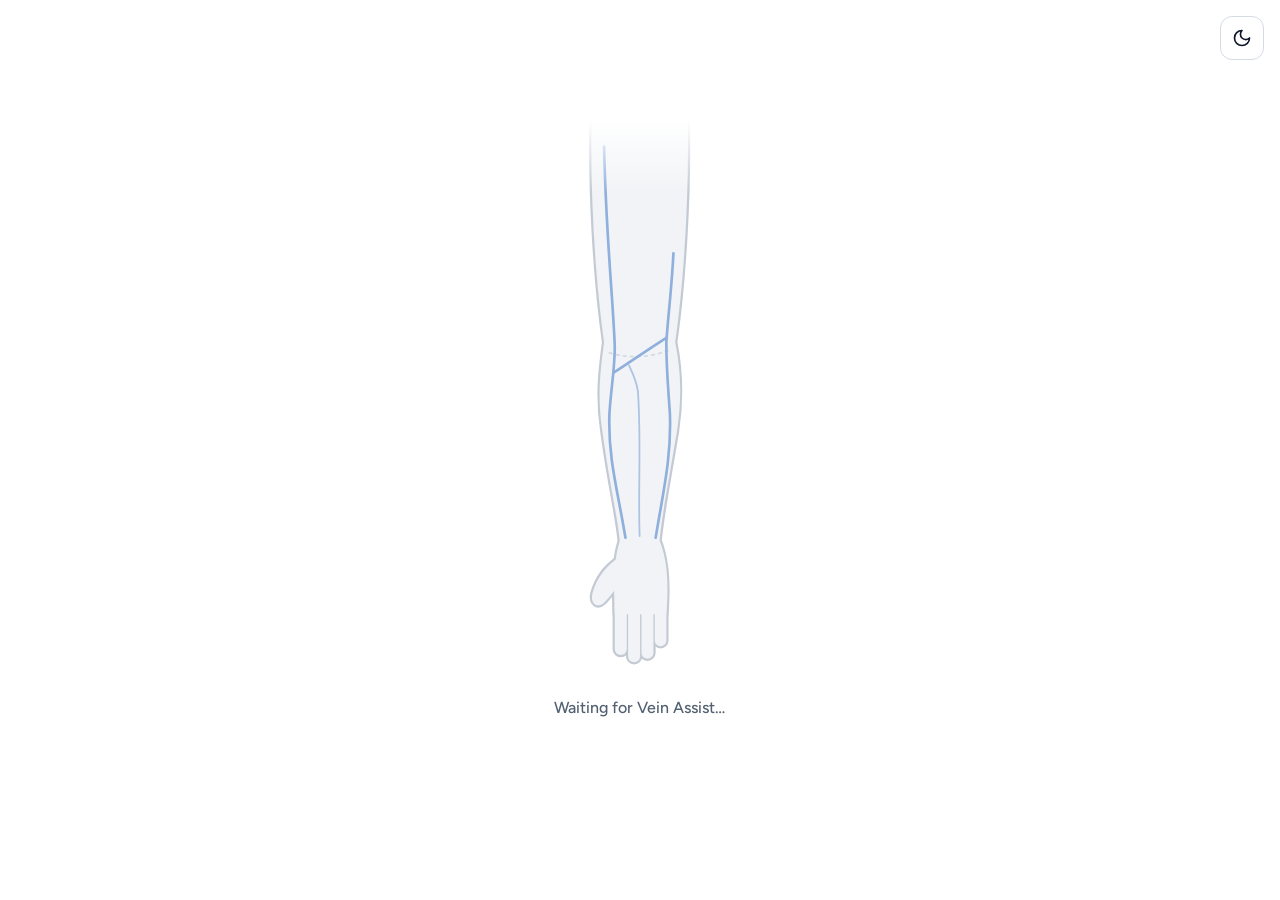
<file: vein-arm-guide/index.html>
<!doctype html>
<html lang="en">
<head>
  <meta charset="utf-8" />
  <meta name="viewport" content="width=device-width, initial-scale=1" />
  <title>Vein Arm Guide</title>
  <link rel="preconnect" href="https://fonts.googleapis.com" />
  <link rel="preconnect" href="https://fonts.gstatic.com" crossorigin />
  <link href="https://fonts.googleapis.com/css2?family=Figtree:wght@500;600&family=Hind:wght@500;600&display=swap" rel="stylesheet" />
  <script>
    // Apply a saved light/dark choice before the page paints, so it doesn't flash.
    try { const t = localStorage.getItem("arm-theme"); if (t === "light" || t === "dark" || t === "aero") document.documentElement.dataset.theme = t; } catch (_) {}
  </script>
  <style>
    :root {
      --bg: #ffffff;
      --skin: #f1f3f6;
      --outline: #c3cad4;
      --vein: #8fb0dc;
      --crease: #d5dbe3;
      --glow: #0891b2;
      --text: #0f172a;
      --muted: #526071;
      --btn-border: #d5dbe3;
      --font: "Figtree", system-ui, -apple-system, "Segoe UI", sans-serif;
      color-scheme: light;
    }
    @media (prefers-color-scheme: dark) {
      :root:not([data-theme="light"]):not([data-theme="aero"]) {
        --bg: #000000; --skin: #15191f; --outline: #3a4350; --vein: #3d6aa8; --crease: #2a3038;
        --glow: #22d3ee; --text: #e8edf2; --muted: #9aa6b2; --btn-border: #2a3038;
        color-scheme: dark;
      }
    }
    :root[data-theme="dark"] {
      --bg: #000000; --skin: #15191f; --outline: #3a4350; --vein: #3d6aa8; --crease: #2a3038;
      --glow: #22d3ee; --text: #e8edf2; --muted: #9aa6b2; --btn-border: #2a3038;
      color-scheme: dark;
    }

    /* Frutiger Aero: sky-to-grass backdrop, bubbles, a glassy arm and a glossy green glow */
    :root[data-theme="aero"] {
      --bg: #e4f5ff; --skin: url(#aero-skin); --outline: rgba(255, 255, 255, 0.95); --vein: #3b82c4;
      --crease: rgba(59, 130, 196, 0.35); --glow: #059669; --text: #0b3550; --muted: #2d5873;
      --btn-border: rgba(255, 255, 255, 0.95);
      --font: "Segoe UI", "Hind", "Figtree", system-ui, sans-serif;
      color-scheme: light;
    }
    :root[data-theme="aero"] body {
      background:
        radial-gradient(circle at 14% 20%, rgba(255, 255, 255, 0.75), rgba(255, 255, 255, 0) 8%),
        radial-gradient(circle at 84% 16%, rgba(255, 255, 255, 0.6), rgba(255, 255, 255, 0) 6%),
        radial-gradient(circle at 80% 58%, rgba(255, 255, 255, 0.45), rgba(255, 255, 255, 0) 10%),
        radial-gradient(circle at 20% 66%, rgba(255, 255, 255, 0.4), rgba(255, 255, 255, 0) 7%),
        radial-gradient(130% 45% at 50% 112%, #6fcf5f 0%, #a5e48f 38%, rgba(165, 228, 143, 0) 62%),
        linear-gradient(180deg, #3fa9e8 0%, #8fd2f6 40%, #dff4ff 72%, #e9f9e1 100%);
      background-attachment: fixed;
    }
    :root[data-theme="aero"] .arm { filter: drop-shadow(0 10px 22px rgba(14, 80, 130, 0.28)); }
    :root[data-theme="aero"] .outline > * { stroke-width: 4; }
    :root[data-theme="aero"] .zone .area { fill: #34d399; fill-opacity: .45; stroke: #047857; }
    :root[data-theme="aero"] .caption {
      padding: 10px 20px; border-radius: 16px; min-height: 0;
      background: rgba(255, 255, 255, 0.55); border: 1px solid rgba(255, 255, 255, 0.9);
      -webkit-backdrop-filter: blur(14px); backdrop-filter: blur(14px);
      box-shadow: 0 6px 20px rgba(14, 80, 130, 0.16), inset 0 1px 0 #fff;
    }
    :root[data-theme="aero"] .eyebrow { color: #047857; }
    :root[data-theme="aero"] .theme-btn {
      background: linear-gradient(180deg, rgba(255, 255, 255, 0.95) 0%, rgba(255, 255, 255, 0.6) 50%, rgba(214, 240, 255, 0.75) 51%, rgba(255, 255, 255, 0.85) 100%);
      box-shadow: 0 2px 8px rgba(14, 80, 130, 0.2);
    }

    * { box-sizing: border-box; }
    html, body { margin: 0; height: 100%; }
    body {
      background: var(--bg); color: var(--text); font-family: var(--font);
      min-height: 100dvh; display: grid; place-items: center;
      transition: background-color 200ms;
    }

    main { display: flex; flex-direction: column; align-items: center; gap: 16px; padding: 24px 16px; }
    .arm { height: min(74dvh, 560px); width: auto; display: block; overflow: visible; }

    /* arm drawing */
    .outline > * { fill: none; stroke: var(--outline); stroke-width: 5; stroke-linejoin: round; }
    .fill > * { fill: var(--skin); }
    .vein { fill: none; stroke: var(--vein); stroke-width: 3; stroke-linecap: round; }
    .vein.thin { stroke-width: 2; opacity: .7; }
    .crease { fill: none; stroke: var(--crease); stroke-width: 2; stroke-linecap: round; stroke-dasharray: 3 5; }

    /* highlight zones: hidden until their site is recommended */
    .zone { opacity: 0; transition: opacity 220ms ease-in; }
    .zone.on { opacity: 1; transition: opacity 320ms cubic-bezier(.22, 1, .36, 1); }
    .zone .area { fill: var(--glow); fill-opacity: .26; stroke: var(--glow); stroke-width: 2.5; }
    .zone .seg { fill: none; stroke: var(--glow); stroke-width: 5; stroke-linecap: round; }
    .zone .ring { fill: none; stroke: var(--glow); stroke-width: 2; opacity: 0; transform-box: fill-box; transform-origin: center; }
    .zone.on .ring { animation: ping 1.3s cubic-bezier(.22, 1, .36, 1) 3; } /* a few pulses on arrival, then steady */
    @keyframes ping { from { transform: scale(1); opacity: .8; } to { transform: scale(1.7); opacity: 0; } }

    /* caption */
    .caption { text-align: center; min-height: 84px; max-width: 340px; }
    .eyebrow { margin: 0 0 2px; font-size: 13px; font-weight: 600; letter-spacing: .08em; text-transform: uppercase; color: var(--glow); }
    .site { margin: 0; font-size: 22px; font-weight: 600; line-height: 1.3; }
    .where { margin: 2px 0 0; font-size: 16px; font-weight: 500; color: var(--muted); }
    .hint { margin: 0; font-size: 16px; font-weight: 500; color: var(--muted); line-height: 1.5; }

    /* light / dark button (same as the chatbot) */
    .theme-btn {
      position: fixed; top: 16px; right: 16px;
      width: 44px; height: 44px; border-radius: 12px; display: grid; place-items: center; cursor: pointer;
      border: 1px solid var(--btn-border); background: var(--bg); color: var(--text);
      transition: border-color 160ms;
    }
    .theme-btn:hover { border-color: var(--muted); }
    .theme-btn:focus-visible { outline: 3px solid var(--glow); outline-offset: 2px; }
    .theme-btn svg { width: 20px; height: 20px; grid-area: 1 / 1; fill: none; stroke: currentColor; stroke-width: 2; stroke-linecap: round; stroke-linejoin: round; }
    /* the icon shows the theme you'll switch to next: light -> dark -> aero */
    .theme-btn svg { display: none; }
    :root[data-mode="light"] .theme-btn .moon,
    :root[data-mode="dark"] .theme-btn .drop,
    :root[data-mode="aero"] .theme-btn .sun { display: block; }

    /* "View in AR" (shown only where the headset supports it) */
    .ar-btn {
      position: fixed; top: 16px; left: 16px; height: 44px; padding: 0 16px 0 12px;
      display: inline-flex; align-items: center; gap: 8px; cursor: pointer;
      border-radius: 12px; border: 1px solid var(--btn-border); background: var(--bg); color: var(--text);
      font: 600 15px var(--font); transition: border-color 160ms;
    }
    .ar-btn[hidden] { display: none; }
    .ar-btn:hover { border-color: var(--muted); }
    .ar-btn:focus-visible { outline: 3px solid var(--glow); outline-offset: 2px; }
    .ar-btn svg { width: 20px; height: 20px; fill: none; stroke: currentColor; stroke-width: 2; stroke-linecap: round; stroke-linejoin: round; }
    :root[data-theme="aero"] .ar-btn {
      background: linear-gradient(180deg, rgba(255, 255, 255, 0.95) 0%, rgba(255, 255, 255, 0.6) 50%, rgba(214, 240, 255, 0.75) 51%, rgba(255, 255, 255, 0.85) 100%);
      box-shadow: 0 2px 8px rgba(14, 80, 130, 0.2);
    }
    .ar-hint { position: fixed; left: 50%; bottom: 16px; transform: translateX(-50%); margin: 0; max-width: calc(100% - 32px);
      padding: 8px 14px; border-radius: 10px; border: 1px solid var(--btn-border); background: var(--bg);
      color: var(--muted); font-size: 14px; text-align: center; }
    .ar-hint[hidden] { display: none; }
    .ar-canvas { position: fixed; inset: 0; display: none; pointer-events: none; } /* never blocks taps on the page */
    .ar-preview body { background: #1d232b; }
    .ar-preview main, .ar-preview .theme-btn { display: none; }
    .ar-preview .ar-canvas { display: block; }

    @media (prefers-reduced-motion: reduce) {
      .zone, .zone.on { transition: none; }
      .zone.on .ring { animation: none; }
    }
  </style>
</head>
<body>
  <button class="theme-btn" id="theme" type="button" aria-label="Switch to light mode">
    <svg class="sun" viewBox="0 0 24 24" aria-hidden="true"><circle cx="12" cy="12" r="4"/><path d="M12 2v2M12 20v2M4.93 4.93l1.41 1.41M17.66 17.66l1.41 1.41M2 12h2M20 12h2M6.34 17.66l-1.41 1.41M19.07 4.93l-1.41 1.41"/></svg>
    <svg class="moon" viewBox="0 0 24 24" aria-hidden="true"><path d="M12 3a6 6 0 0 0 9 9 9 9 0 1 1-9-9z"/></svg>
    <svg class="drop" viewBox="0 0 24 24" aria-hidden="true"><path d="M12 22a7 7 0 0 0 7-7c0-2-1-3.9-3-5.5s-3.5-4-4-6.5c-.5 2.5-2 4.9-4 6.5C6 11.1 5 13 5 15a7 7 0 0 0 7 7z"/></svg>
  </button>

  <button class="ar-btn" id="ar-btn" type="button" hidden>
    <svg viewBox="0 0 24 24" aria-hidden="true"><path d="M21 8a2 2 0 0 0-1-1.73l-7-4a2 2 0 0 0-2 0l-7 4A2 2 0 0 0 3 8v8a2 2 0 0 0 1 1.73l7 4a2 2 0 0 0 2 0l7-4A2 2 0 0 0 21 16Z"/><path d="m3.3 7 8.7 5 8.7-5M12 22V12"/></svg>
    View in AR
  </button>
  <p class="ar-hint" id="ar-hint" role="status" hidden></p>

  <main>
    <!-- Right arm, palm up (thumb side on the left of the picture). -->
    <svg class="arm" viewBox="0 0 240 630" role="img" aria-labelledby="caption-text">
      <defs>
        <linearGradient id="fade" x1="0" y1="0" x2="0" y2="1">
          <stop offset="0" stop-color="#fff" stop-opacity="0" />
          <stop offset=".13" stop-color="#fff" stop-opacity="1" />
        </linearGradient>
        <mask id="fade-top" maskUnits="userSpaceOnUse" x="0" y="0" width="240" height="630">
          <rect width="240" height="630" fill="url(#fade)" />
        </mask>
        <linearGradient id="aero-skin" x1="0" y1="0" x2="1" y2="0">
          <stop offset="0" stop-color="#ffffff" stop-opacity=".55" />
          <stop offset=".3" stop-color="#ffffff" stop-opacity=".95" />
          <stop offset=".55" stop-color="#e6f6ff" stop-opacity=".7" />
          <stop offset="1" stop-color="#bfe6fb" stop-opacity=".75" />
        </linearGradient>
        <filter id="glow" x="-50%" y="-50%" width="200%" height="200%">
          <feGaussianBlur stdDeviation="5" result="b" />
          <feMerge><feMergeNode in="b" /><feMergeNode in="SourceGraphic" /></feMerge>
        </filter>
        <g id="silhouette">
          <path d="M66 0 C64 80 70 180 80 250 C76 280 72 310 78 350 C86 410 96 450 98 478 L142 478 C144 450 152 410 162 350 C168 310 166 280 160 250 C170 180 176 80 174 0 Z" />
          <path d="M99 470 C92 488 90 512 92 556 L150 556 C153 520 151 492 141 470 Z" />
          <path d="M97 492 C84 500 72 514 67 532 C64 544 72 550 80 543 C88 535 94 526 100 518 Z" />
          <rect x="92" y="540" width="13.5" height="62" rx="6.75" />
          <rect x="107" y="540" width="13.5" height="70" rx="6.75" />
          <rect x="122" y="540" width="13.5" height="66" rx="6.75" />
          <rect x="137" y="540" width="13" height="52" rx="6.5" />
        </g>
      </defs>

      <g mask="url(#fade-top)">
        <g class="outline"><use href="#silhouette" /></g>
        <g class="fill"><use href="#silhouette" /></g>

        <path class="crease" d="M86 262 Q121 272 156 258" />
        <!-- cephalic (thumb side), basilic (little-finger side), median cubital, median forearm -->
        <path class="vein" d="M104 470 C96 420 84 380 86 330 C88 300 92 280 92 255 C90 200 82 130 80 30" />
        <path class="vein" d="M138 470 C146 420 156 380 154 330 C152 300 150 280 150 250 C152 220 156 190 158 150" />
        <path class="vein" d="M91 284 C108 273 128 259 150 245" />
        <path class="vein thin" d="M120 468 C118 420 122 360 118 305 C116 292 112 285 108 276" />

        <g class="zone" data-site="median_cubital">
          <g transform="rotate(-32 121 264)">
            <ellipse class="ring" cx="121" cy="264" rx="26" ry="14" />
            <ellipse class="area" cx="121" cy="264" rx="26" ry="14" />
          </g>
          <path class="seg" filter="url(#glow)" d="M91 284 C108 273 128 259 150 245" />
        </g>
        <g class="zone" data-site="cephalic_antecubital">
          <ellipse class="ring" cx="91" cy="268" rx="12" ry="22" />
          <ellipse class="area" cx="91" cy="268" rx="12" ry="22" />
          <path class="seg" filter="url(#glow)" d="M89 300 C91 285 92 270 92 240" />
        </g>
        <g class="zone" data-site="basilic_antecubital">
          <ellipse class="ring" cx="150" cy="254" rx="12" ry="22" />
          <ellipse class="area" cx="150" cy="254" rx="12" ry="22" />
          <path class="seg" filter="url(#glow)" d="M152 288 C151 272 150 256 150 228" />
        </g>
        <g class="zone" data-site="cephalic_forearm">
          <ellipse class="ring" cx="90" cy="395" rx="13" ry="44" />
          <ellipse class="area" cx="90" cy="395" rx="13" ry="44" />
          <path class="seg" filter="url(#glow)" d="M99 440 C92 412 86 382 86 352" />
        </g>
        <g class="zone" data-site="basilic_forearm">
          <ellipse class="ring" cx="151" cy="395" rx="13" ry="44" />
          <ellipse class="area" cx="151" cy="395" rx="13" ry="44" />
          <path class="seg" filter="url(#glow)" d="M143 440 C150 412 155 382 154 352" />
        </g>
        <g class="zone" data-site="dorsal_hand">
          <ellipse class="ring" cx="121" cy="516" rx="28" ry="30" />
          <ellipse class="area" cx="121" cy="516" rx="28" ry="30" />
        </g>
      </g>
    </svg>

    <div class="caption" id="caption" aria-live="polite">
      <p class="hint" id="caption-text">Say “Gemini, recommended region”</p>
    </div>
  </main>

  <script>
  (() => {
    "use strict";
    const SITES = {
      median_cubital: ["Median cubital vein", "Elbow crease"],
      cephalic_antecubital: ["Cephalic vein", "Elbow, thumb side"],
      basilic_antecubital: ["Basilic vein", "Elbow, little-finger side"],
      cephalic_forearm: ["Cephalic vein", "Forearm, thumb side"],
      basilic_forearm: ["Basilic vein", "Forearm, little-finger side"],
      dorsal_hand: ["Dorsal hand veins", "Back of the hand"],
    };
    const caption = document.getElementById("caption");
    const listeners = [];
    let current = null;
    // ar.js reads the current region and hears about changes through this.
    window.veinArm = { sites: SITES, current: () => current, onChange: (fn) => listeners.push(fn) };

    function show(site) {
      if (site !== current) { current = site; listeners.forEach((fn) => fn(site)); }
      document.querySelectorAll(".zone").forEach((z) => z.classList.toggle("on", z.dataset.site === site));
      if (site && SITES[site]) {
        caption.innerHTML = '<p class="eyebrow">Recommended region</p><p class="site" id="caption-text"></p><p class="where"></p>';
        caption.querySelector(".site").textContent = SITES[site][0];
        caption.querySelector(".where").textContent = SITES[site][1];
      } else {
        hint("Say “Gemini, recommended region”");
      }
    }

    function hint(text) {
      caption.innerHTML = '<p class="hint" id="caption-text"></p>';
      caption.querySelector(".hint").textContent = text;
    }

    // Listen to the Vein Assist server: the same address when it serves this page (/arm/),
    // otherwise port 8080 on this computer (override with ?server=host:port).
    const params = new URLSearchParams(location.search);
    const server = params.get("server")
      || (location.pathname.startsWith("/arm") ? location.host : `${location.hostname || "localhost"}:8080`);

    let pageVersion = null;
    function connect() {
      const ws = new WebSocket(`${location.protocol === "https:" ? "wss" : "ws"}://${server}/ws`);
      ws.onmessage = (e) => {
        const ev = JSON.parse(e.data);
        if (ev.type === "snapshot" && ev.version) { // reload after an update and a server restart
          if (pageVersion && ev.version !== pageVersion) { location.reload(); return; }
          pageVersion = ev.version;
        }
        if (ev.type === "snapshot" || ev.type === "region") {
          show(ev.region ? ev.region.site : null);
        }
      };
      ws.onopen = () => show(current);
      ws.onclose = () => {
        hint("Waiting for Vein Assist…");
        setTimeout(connect, 2000);
      };
    }

    if (params.get("site")) show(params.get("site")); // preview without the server, e.g. ?site=median_cubital
    else connect();

    // Theme: light -> dark -> aero
    const root = document.documentElement, btn = document.getElementById("theme");
    const systemDark = window.matchMedia("(prefers-color-scheme: dark)");
    const NEXT = { light: "dark", dark: "aero", aero: "light" };
    const NAMES = { light: "light mode", dark: "dark mode", aero: "Aero theme" };
    const mode = () => root.dataset.theme || (systemDark.matches ? "dark" : "light");
    function syncTheme() {
      root.dataset.mode = mode();
      const label = `Switch to ${NAMES[NEXT[mode()]]}`;
      btn.setAttribute("aria-label", label);
      btn.title = label;
    }
    btn.addEventListener("click", () => {
      root.dataset.theme = NEXT[mode()];
      try { localStorage.setItem("arm-theme", root.dataset.theme); } catch (_) {}
      syncTheme();
    });
    systemDark.addEventListener("change", syncTheme);
    syncTheme();
  })();
  </script>
  <script type="module" src="ar.js"></script>
</body>
</html>
</file>
